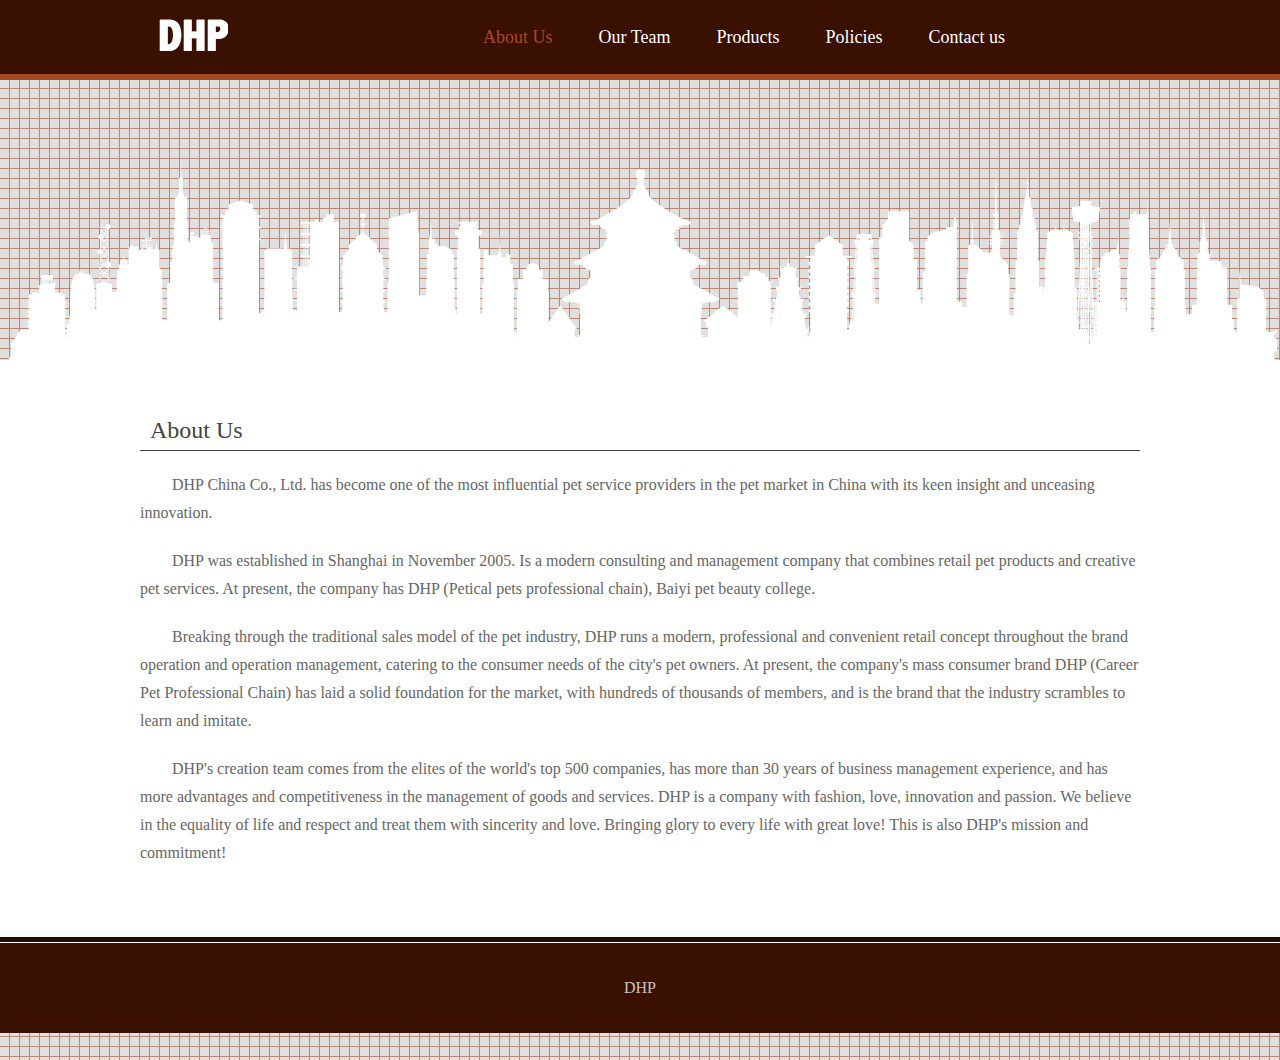
<file: index.html>
<!DOCTYPE html PUBLIC "-//W3C//DTD XHTML 1.0 Transitional//EN" "http://www.w3.org/TR/xhtml1/DTD/xhtml1-transitional.dtd">
<html xmlns="http://www.w3.org/1999/xhtml">
<head>
<meta http-equiv="Content-Type" content="text/html; charset=utf-8" />
<title></title>
<link rel="stylesheet" href="css/global.css" type="text/css">
<link rel="stylesheet" href="css/article.css" type="text/css">
<script type="text/javascript" src="js/jquery1.42.min.js"></script>
<script type="text/javascript" src="js/jquery.SuperSlide.2.1.1.js"></script>

</head>

<body>
<div class="header">
<div class="w1000 clearfix">
	<img src="images/logo.png" class="logo">
	<ul id="nav" class="nav">
        <li class="nLi on">
            <h3><a href="index.html" >About Us</a></h3>
        </li>
        <li class="nLi">
            <h3><a href="employees.html">Our Team</a></h3>
        </li>
        <li class="nLi">
            <h3><a href="products.html">Products</a></h3>
            <ul class="sub">
                <li><a href="dogsupplies.html">Dog Supplies</a></li>
                <li><a href="catsupplies.html">Cat Supplies</a></li>
                <li><a href="fishsupplies.html">Snake Supplies</a></li>
            </ul>
        </li>
        <li class="nLi">
            <h3><a href="policies.html">Policies</a></h3>
        </li>
        <li class="nLi">
            <h3><a href="contact_us.html">Contact us</a></h3>
        </li>
    </ul>
</div>
</div>
<div class="banner">

</div>
<div class="content">
<div class="w1000">
     <h2>About Us</h2>
    <p></p>
   <p>DHP China Co., Ltd. has become one of the most influential pet service providers in the pet market in China with its keen insight and unceasing innovation.</p>
    <p>DHP was established in Shanghai in November 2005. Is a modern consulting and management company that combines retail pet products and creative pet services. At present, the company has DHP (Petical pets professional chain), Baiyi pet beauty college.</p>
    <p>Breaking through the traditional sales model of the pet industry, DHP runs a modern, professional and convenient retail concept throughout the brand operation and operation management, catering to the consumer needs of the city's pet owners. At present, the company's mass consumer brand DHP (Career Pet Professional Chain) has laid a solid foundation for the market, with hundreds of thousands of members, and is the brand that the industry scrambles to learn and imitate.</p>
    <p>DHP's creation team comes from the elites of the world's top 500 companies, has more than 30 years of business management experience, and has more advantages and competitiveness in the management of goods and services. DHP is a company with fashion, love, innovation and passion. We believe in the equality of life and respect and treat them with sincerity and love. Bringing glory to every life with great love! This is also DHP's mission and commitment!</p>
    </div>
</div>
<div class="footer">
	<p>DHP</p>
</div>
<script id="jsID" type="text/javascript">
	jQuery("#nav").slide({ type:"menu", titCell:".nLi", targetCell:".sub",returnDefault:"true"});
</script>
</body>
</html>
</file>
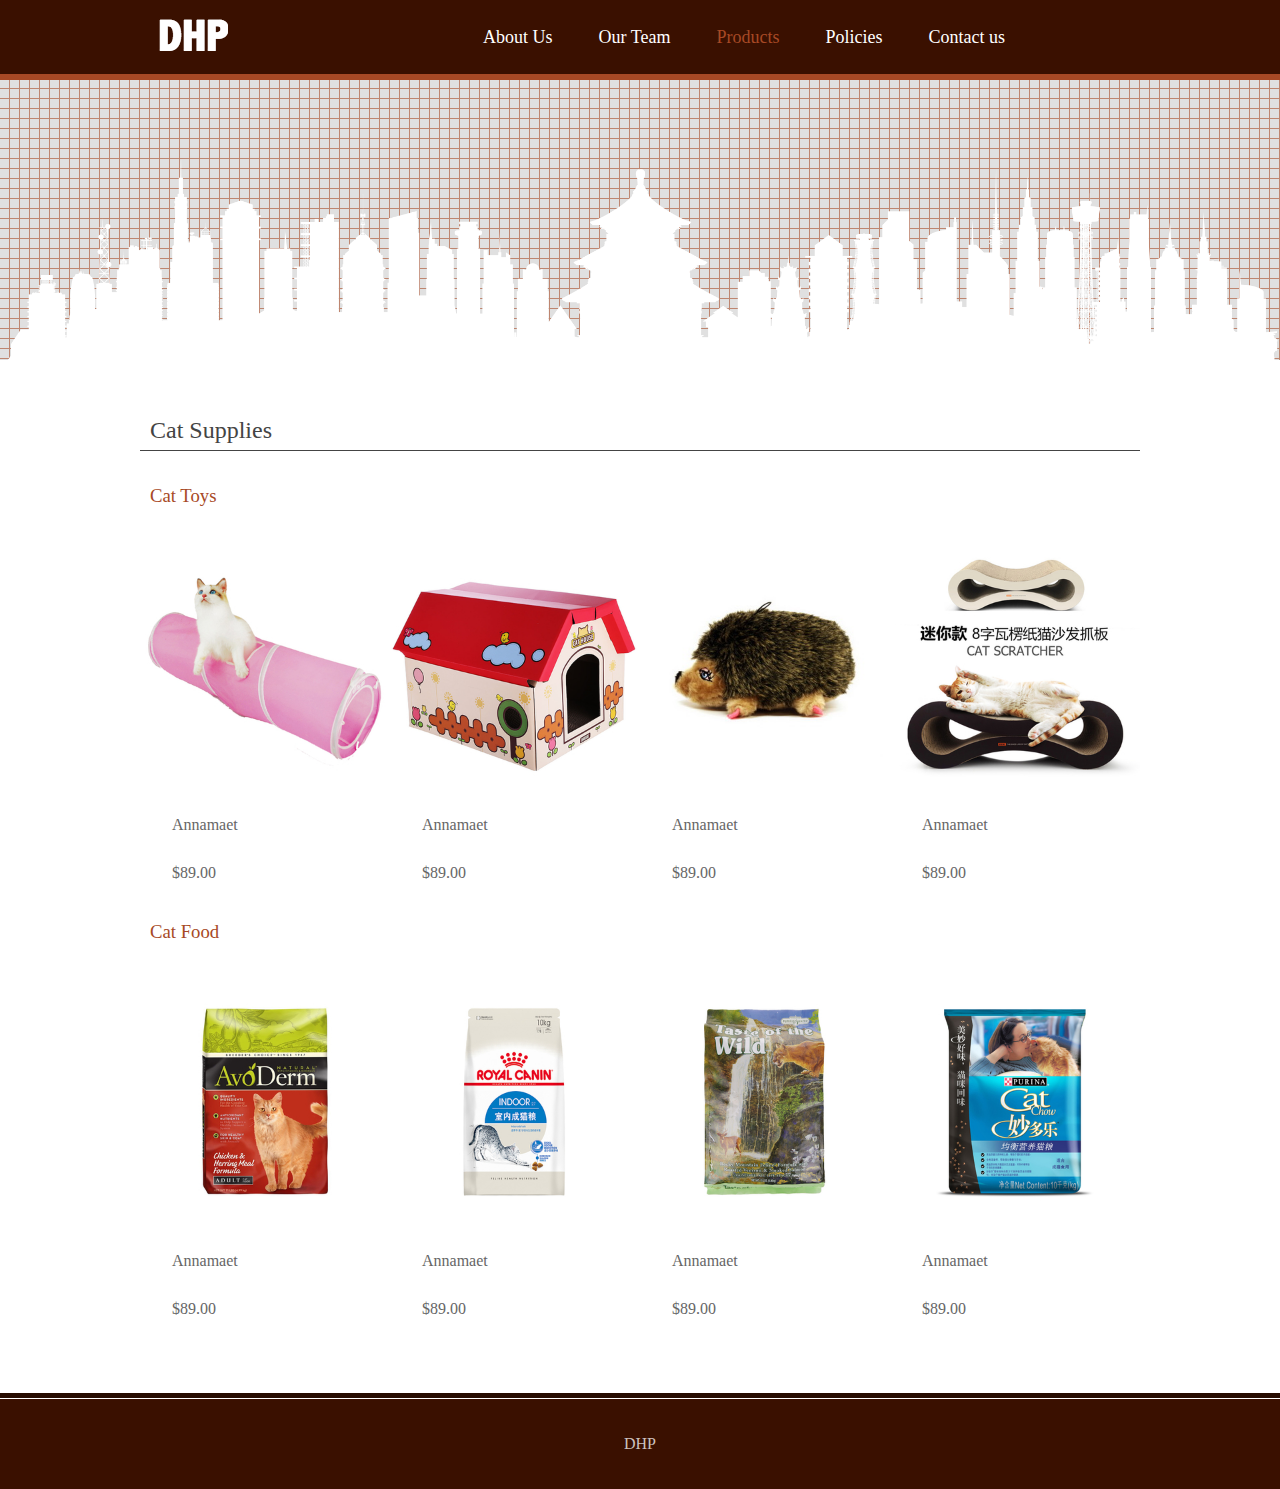
<file: catsupplies.html>
<!DOCTYPE html PUBLIC "-//W3C//DTD XHTML 1.0 Transitional//EN"
        "http://www.w3.org/TR/xhtml1/DTD/xhtml1-transitional.dtd">
<html xmlns="http://www.w3.org/1999/xhtml">
<head>
    <meta http-equiv="Content-Type" content="text/html; charset=utf-8"/>
    <title></title>
    <link rel="stylesheet" href="css/global.css" type="text/css">
    <link rel="stylesheet" href="css/article.css" type="text/css">
    <script type="text/javascript" src="js/jquery1.42.min.js"></script>
    <script type="text/javascript" src="js/jquery.SuperSlide.2.1.1.js"></script>

</head>

<body>
<div class="header">
    <div class="w1000 clearfix">
        <img src="images/logo.png" class="logo">
        <ul id="nav" class="nav">
            <li class="nLi">
                <h3><a href="index.html">About Us</a></h3>
            </li>
            <li class="nLi">
                <h3><a href="employees.html">Our Team</a></h3>
            </li>
            <li class="nLi on">
                <h3><a href="products.html">Products</a></h3>
                <ul class="sub">
                    <li><a href="dogsupplies.html">Dog Supplies</a></li>
                    <li><a href="catsupplies.html">Cat Supplies</a></li>
                    <li><a href="fishsupplies.html">Snake Supplies</a></li>
                </ul>
            </li>
            <li class="nLi">
                <h3><a href="policies.html">Policies</a></h3>
            </li>
            <li class="nLi">
                <h3><a href="contact_us.html" target="_blank">Contact us</a></h3>
            </li>
        </ul>
    </div>
</div>
<div class="banner">

</div>
<div class="content">
    <div class="w1000">
        <h2>Cat Supplies</h2>
        <p></p>
        <h3>Cat Toys</h3>
        <div class="section">
            <div class="s fl">
                <img src="images/mao11.jpg" alt="">
                <p>Annamaet</p>
                <p>$89.00</p>
            </div>
            <div class="s fl">
                <img src="images/mao22.jpg" alt="">
                <p>Annamaet</p>
                <p>$89.00</p>
            </div>
            <div class="s fl">
                <img src="images/mao13.jpg" alt="">
                <p>Annamaet</p>
                <p>$89.00</p>
            </div>
            <div class="s fl">
                <img src="images/mao14.jpg" alt="">
                <p>Annamaet</p>
                <p>$89.00</p>
            </div>
        </div>
        <h3>Cat Food</h3>
        <div class="section">
            <div class="s fl">
                <img src="images/mao31.jpg" alt="">
                <p>Annamaet</p>
                <p>$89.00</p>
            </div>
            <div class="s fl">
                <img src="images/mao32.jpg" alt="">
                <p>Annamaet</p>
                <p>$89.00</p>
            </div>
            <div class="s fl">
                <img src="images/mao33.jpg" alt="">
                <p>Annamaet</p>
                <p>$89.00</p>
            </div>
            <div class="s fl">
                <img src="images/mao34.jpg" alt="">
                <p>Annamaet</p>
                <p>$89.00</p>
            </div>
        </div>
    </div>
</div>
<div class="footer">
    <p>DHP</p>
</div>
<script id="jsID" type="text/javascript">
    jQuery("#nav").slide({type: "menu", titCell: ".nLi", targetCell: ".sub", returnDefault: "true"});
</script>
</body>
</html>
</file>
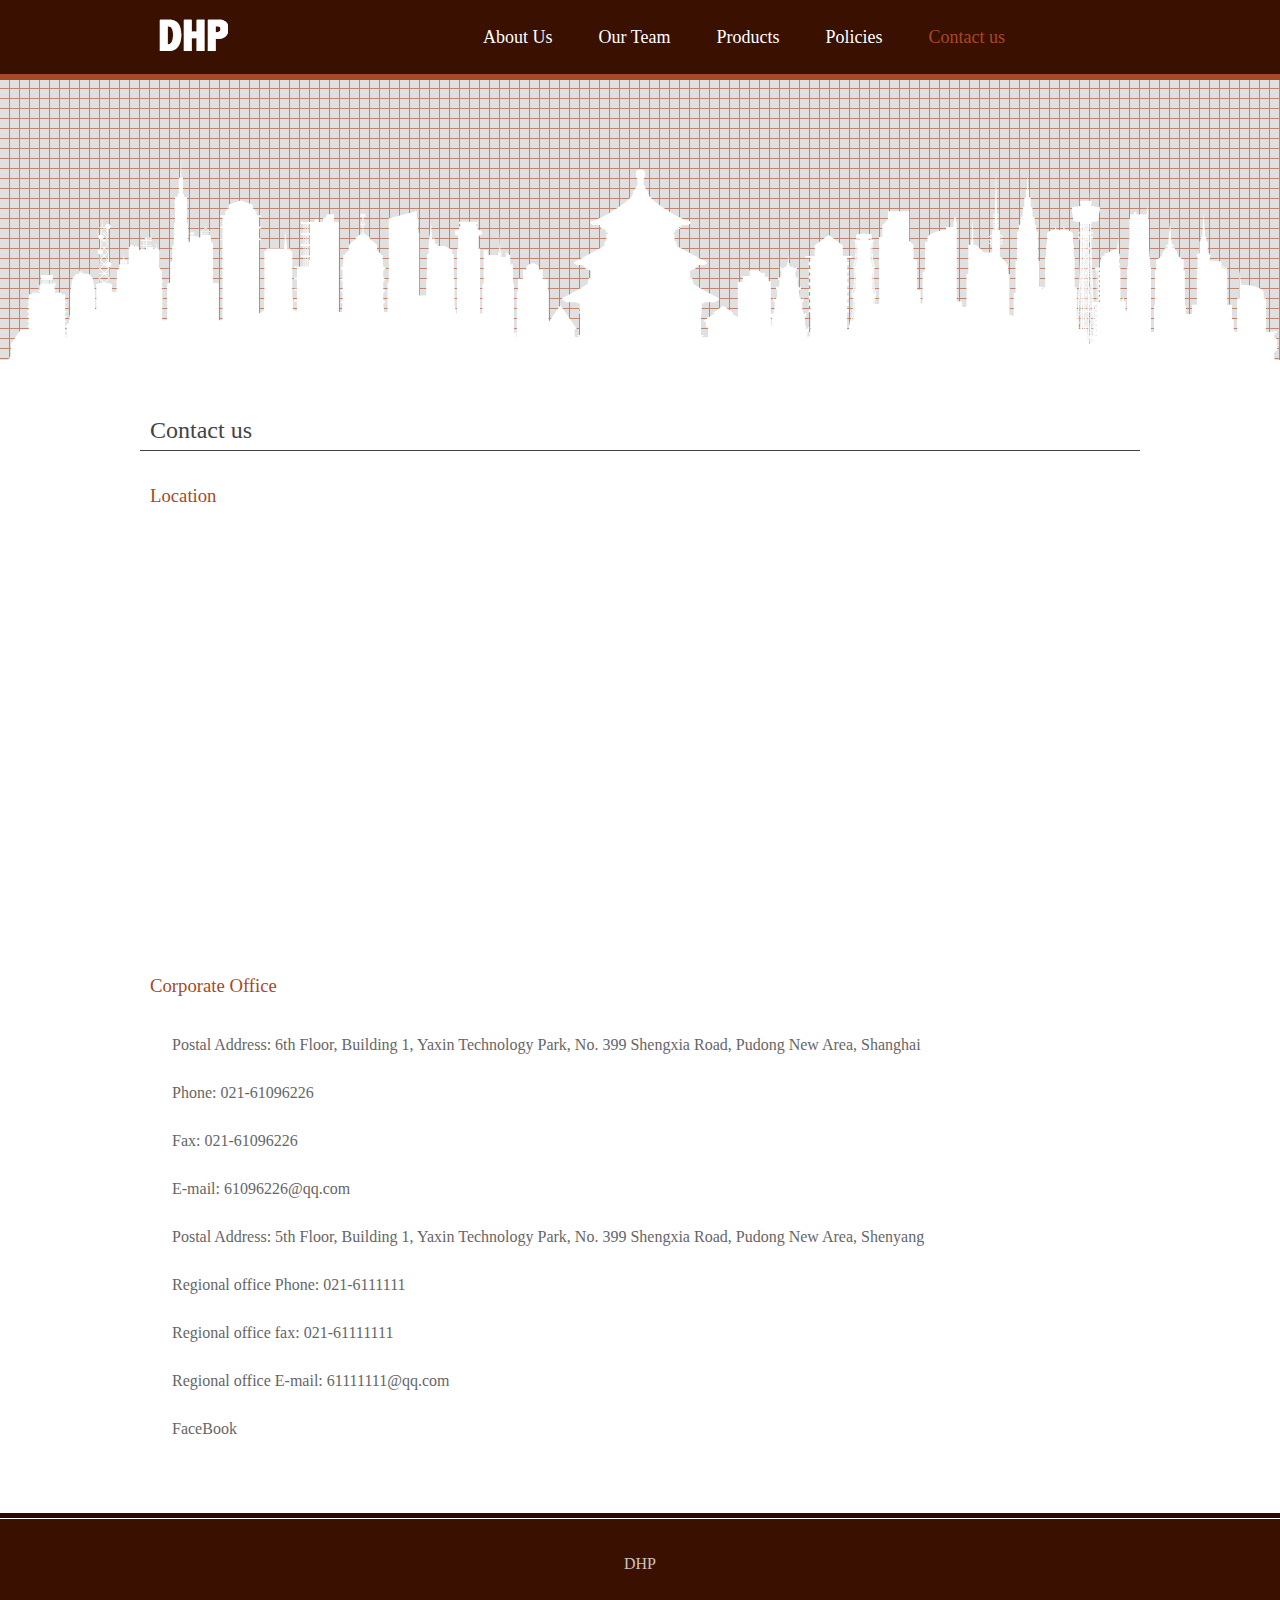
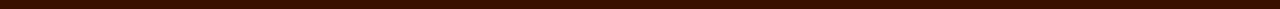
<file: contact_us.html>
<!DOCTYPE html PUBLIC "-//W3C//DTD XHTML 1.0 Transitional//EN"
        "http://www.w3.org/TR/xhtml1/DTD/xhtml1-transitional.dtd">
<html xmlns="http://www.w3.org/1999/xhtml">
<head>
    <meta http-equiv="Content-Type" content="text/html; charset=utf-8"/>
    <title></title>
    <link rel="stylesheet" href="css/global.css" type="text/css">
    <link rel="stylesheet" href="css/article.css" type="text/css">
    <script type="text/javascript" src="js/jquery1.42.min.js"></script>
    <script type="text/javascript" src="js/jquery.SuperSlide.2.1.1.js"></script>

</head>

<body>
<div class="header">
    <div class="w1000 clearfix">
        <img src="images/logo.png" class="logo">
        <ul id="nav" class="nav">
            <li class="nLi">
                <h3><a href="index.html">About Us</a></h3>
            </li>
            <li class="nLi">
                <h3><a href="employees.html">Our Team</a></h3>
            </li>
            <li class="nLi">
                <h3><a href="products.html">Products</a></h3>
                <ul class="sub">
                    <li><a href="dogsupplies.html">Dog Supplies</a></li>
                    <li><a href="catsupplies.html">Cat Supplies</a></li>
                    <li><a href="fishsupplies.html">Snake Supplies</a></li>
                </ul>
            </li>
            <li class="nLi">
                <h3><a href="policies.html">Policies</a></h3>
            </li>
            <li class="nLi on">
                <h3><a href="contact_us.html">Contact us</a></h3>
            </li>
        </ul>
    </div>
</div>
<div class="banner">

</div>
<div class="content">
    <div class="w1000">
        <h2>Contact us</h2>
        <p></p>
        <h3>Location</h3>
        <iframe src=" https://www.google.com/maps/embed?pb=!1m18!1m12!1m3!1d25207.671309513466!2d144.9736116014201!3d-37.83784771119515!2m3!1f0!2f0!3f0!3m2!1i1024!2i768!4f13.1!3m3!1m2!1s0x6ad6682f2586859b%3A0x5045675218ce880!2sSouth+Yarra+VIC+3141!5e0!3m2!1sen!2sau!4v1527079915079 " width="100%" height="400" frameborder="0" style="border:0" allowfullscreen></iframe>
        </p>
        <h3>Corporate Office</h3>
        <p>Postal Address: 6th Floor, Building 1, Yaxin Technology Park, No. 399 Shengxia Road, Pudong New Area, Shanghai</p>
        <p>Phone: 021-61096226</p>
        <p>Fax: 021-61096226</p>
        <p>E-mail: 61096226@qq.com</p>
        <p>Postal Address: 5th Floor, Building 1, Yaxin Technology Park, No. 399 Shengxia Road, Pudong New Area, Shenyang</p>
        <p>Regional office Phone: 021-6111111</p>
        <p>Regional office fax: 021-61111111</p>
        <p>Regional office E-mail: 61111111@qq.com</p>
        <p><a href="https://www.facebook.com/adele">FaceBook</a></p>
    </div>
</div>
<div class="footer">
    <p>DHP</p>
</div>
<script id="jsID" type="text/javascript">
    jQuery("#nav").slide({type: "menu", titCell: ".nLi", targetCell: ".sub", returnDefault: "true"});
</script>
</body>
</html>
</file>
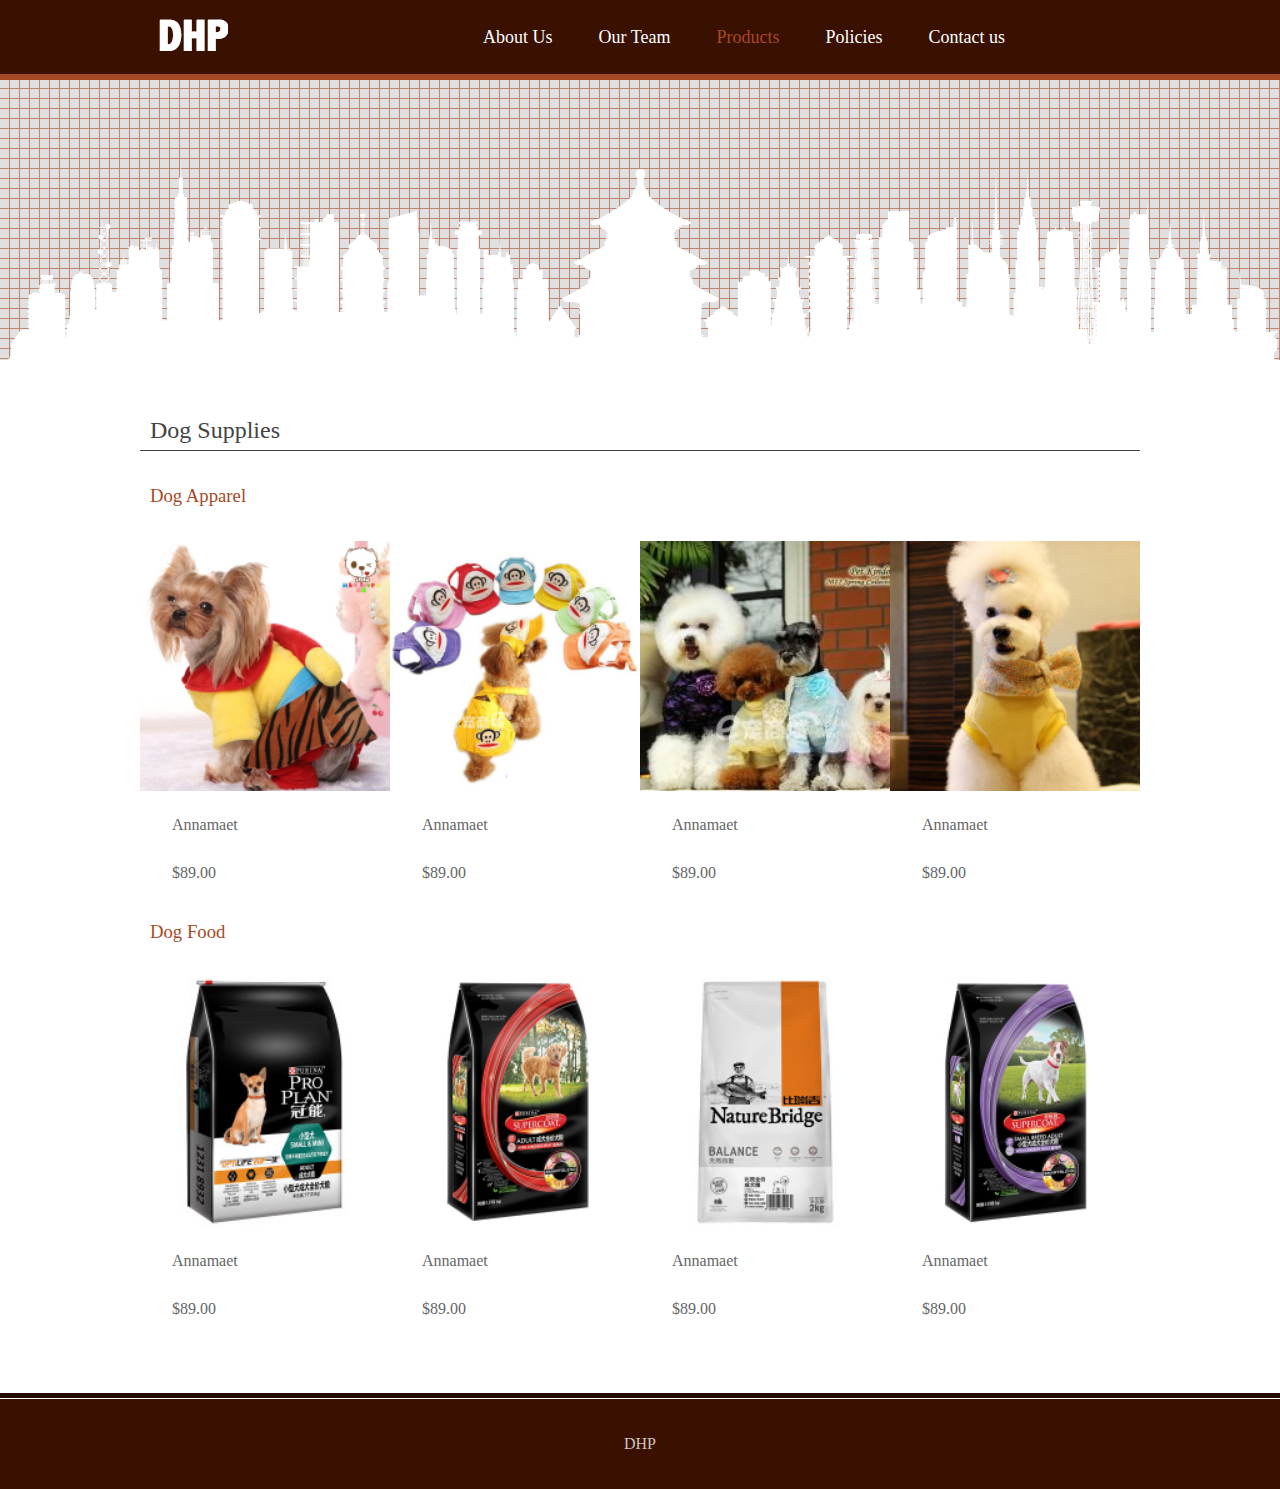
<file: dogsupplies.html>
<!DOCTYPE html PUBLIC "-//W3C//DTD XHTML 1.0 Transitional//EN"
        "http://www.w3.org/TR/xhtml1/DTD/xhtml1-transitional.dtd">
<html xmlns="http://www.w3.org/1999/xhtml">
<head>
    <meta http-equiv="Content-Type" content="text/html; charset=utf-8"/>
    <title></title>
    <link rel="stylesheet" href="css/global.css" type="text/css">
    <link rel="stylesheet" href="css/article.css" type="text/css">
    <script type="text/javascript" src="js/jquery1.42.min.js"></script>
    <script type="text/javascript" src="js/jquery.SuperSlide.2.1.1.js"></script>

</head>

<body>
<div class="header">
    <div class="w1000 clearfix">
        <img src="images/logo.png" class="logo">
        <ul id="nav" class="nav">
            <li class="nLi">
                <h3><a href="index.html">About Us</a></h3>
            </li>
            <li class="nLi">
                <h3><a href="employees.html">Our Team</a></h3>
            </li>
            <li class="nLi on">
                <h3><a href="products.html">Products</a></h3>
                <ul class="sub">
                    <li><a href="dogsupplies.html">Dog Supplies</a></li>
                    <li><a href="catsupplies.html">Cat Supplies</a></li>
                    <li><a href="fishsupplies.html">Snake Supplies</a></li>
                </ul>
            </li>
            <li class="nLi">
                <h3><a href="policies.html">Policies</a></h3>
            </li>
            <li class="nLi">
                <h3><a href="contact_us.html">Contact us</a></h3>
            </li>
        </ul>
    </div>
</div>
<div class="banner">

</div>
<div class="content">
    <div class="w1000">
        <h2>Dog Supplies</h2>
        <p></p>
        <h3>Dog Apparel</h3>
        <div class="section">
            <div class="s fl">
                <img src="images/gou11.jpg@!200w-c" alt="">
                <p>Annamaet</p>
                <p>$89.00</p>
            </div>
            <div class="s fl">
                <img src="images/gou22.jpg@!200w-c" alt="">
                <p>Annamaet</p>
                <p>$89.00</p>
            </div>
            <div class="s fl">
                <img src="images/gou13.jpg@!200w-c" alt="">
                <p>Annamaet</p>
                <p>$89.00</p>
            </div>
            <div class="s fl">
                <img src="images/gou14.jpg@!200w-c" alt="">
                <p>Annamaet</p>
                <p>$89.00</p>
            </div>
        </div>
        <h3>Dog Food</h3>
        <div class="section">
            <div class="s fl">
                <img src="images/gou31.jpg@!200w-c" alt="">
                <p>Annamaet</p>
                <p>$89.00</p>
            </div>
            <div class="s fl">
                <img src="images/gou32.jpg@!200w-c" alt="">
                <p>Annamaet</p>
                <p>$89.00</p>
            </div>
            <div class="s fl">
                <img src="images/gou33.jpg@!200w-c" alt="">
                <p>Annamaet</p>
                <p>$89.00</p>
            </div>
            <div class="s fl">
                <img src="images/gou34.jpg@!200w-c" alt="">
                <p>Annamaet</p>
                <p>$89.00</p>
            </div>
        </div>
    </div>
</div>
<div class="footer">
    <p>DHP</p>
</div>
<script id="jsID" type="text/javascript">
    jQuery("#nav").slide({type: "menu", titCell: ".nLi", targetCell: ".sub", returnDefault: "true"});
</script>
</body>
</html>
</file>
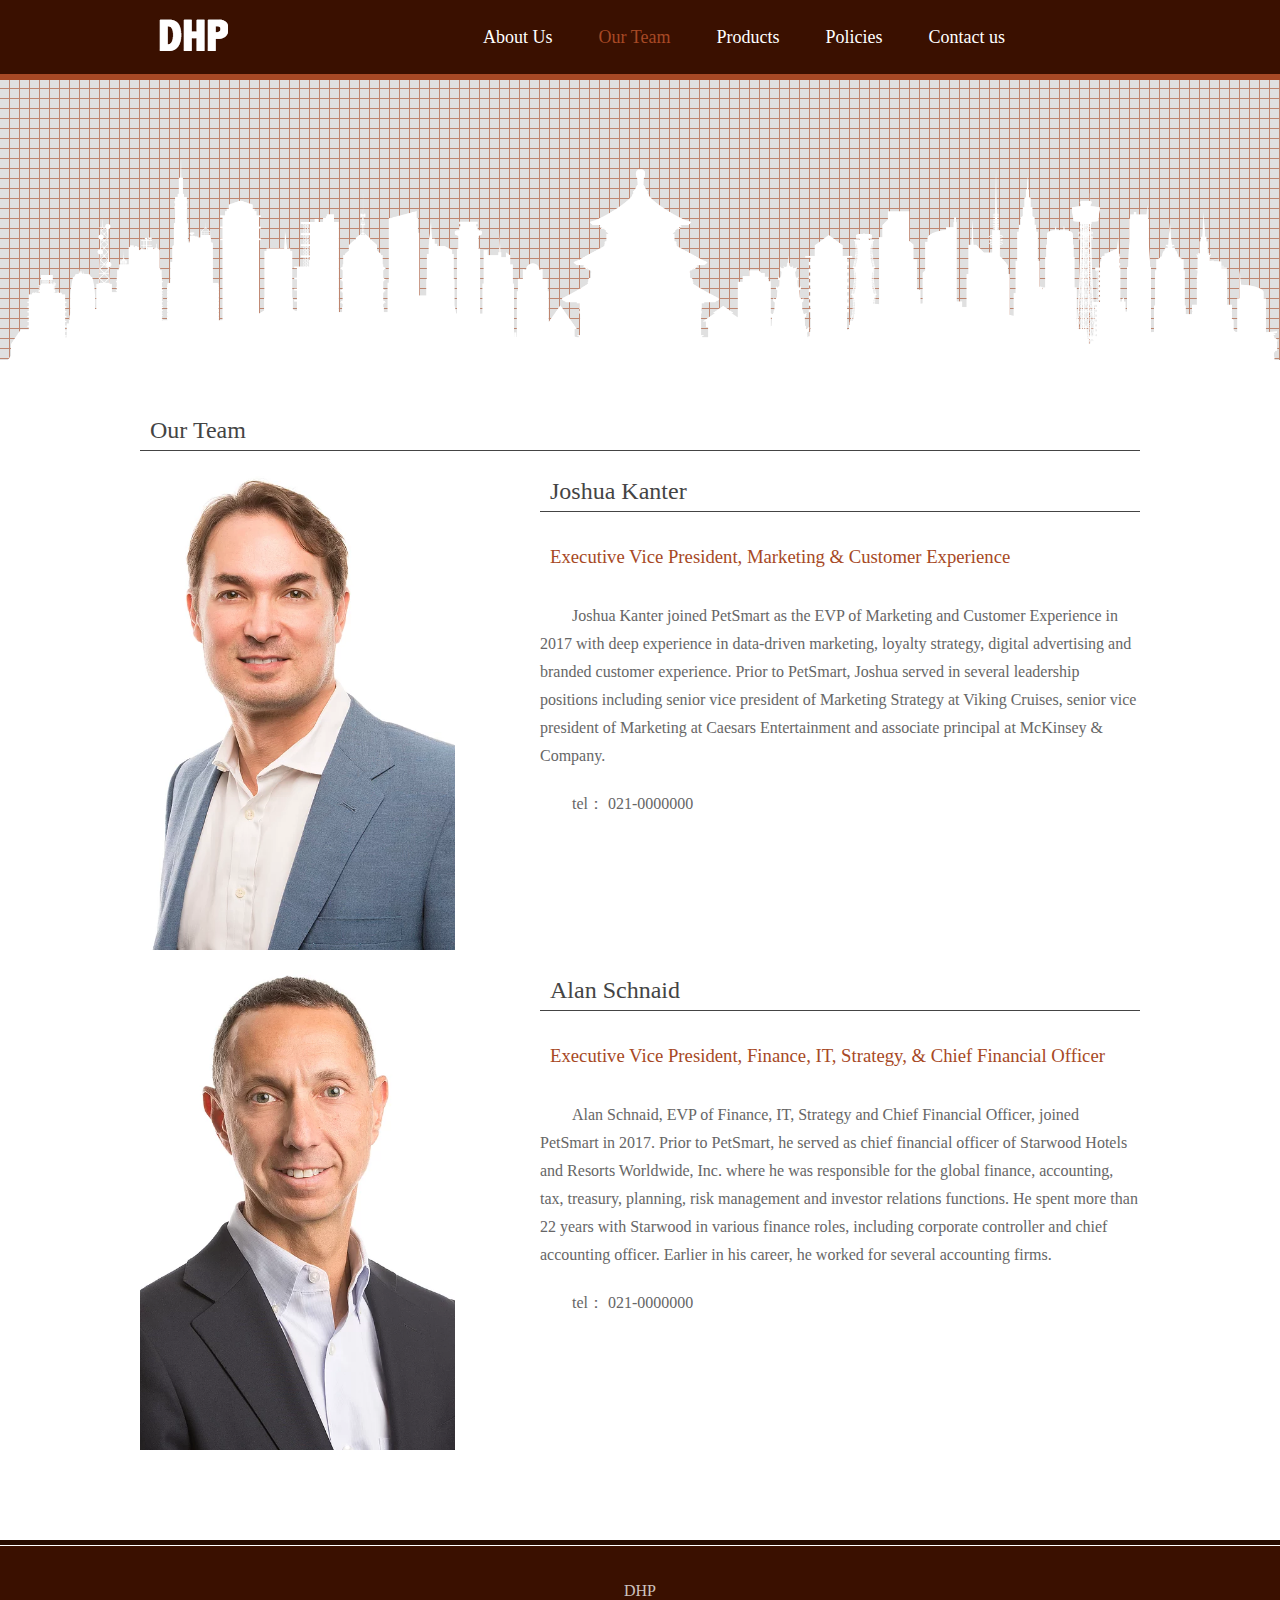
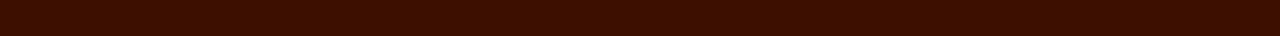
<file: employees.html>
<!DOCTYPE html PUBLIC "-//W3C//DTD XHTML 1.0 Transitional//EN"
        "http://www.w3.org/TR/xhtml1/DTD/xhtml1-transitional.dtd">
<html xmlns="http://www.w3.org/1999/xhtml">
<head>
    <meta http-equiv="Content-Type" content="text/html; charset=utf-8"/>
    <title></title>
    <link rel="stylesheet" href="css/global.css" type="text/css">
    <link rel="stylesheet" href="css/article.css" type="text/css">
    <script type="text/javascript" src="js/jquery1.42.min.js"></script>
    <script type="text/javascript" src="js/jquery.SuperSlide.2.1.1.js"></script>

</head>

<body>
<div class="header">
    <div class="w1000 clearfix">
        <img src="images/logo.png" class="logo">
        <ul id="nav" class="nav">
            <li class="nLi">
                <h3><a href="index.html">About Us</a></h3>
            </li>
            <li class="nLi on">
                <h3><a href="employees.html">Our Team</a></h3>
            </li>
            <li class="nLi">
                <h3><a href="products.html">Products</a></h3>
                <ul class="sub">
                    <li><a href="dogsupplies.html">Dog Supplies</a></li>
                    <li><a href="catsupplies.html">Cat Supplies</a></li>
                    <li><a href="fishsupplies.html">Snake Supplies</a></li>
                </ul>
            </li>
            <li class="nLi">
                <h3><a href="policies.html">Policies</a></h3>
            </li>
            <li class="nLi">
                <h3><a href="contact_us.html">Contact us</a></h3>
            </li>
        </ul>
    </div>
</div>
<div class="banner">

</div>
<div class="content content1">
    <div class="w1000">
        <h2>Our Team</h2>
        <p></p>
        <div class="section">
            <div class="fl">
                <img src="images/team1.webp" alt="">
            </div>
            <div class="fr">
                <h2>Joshua Kanter</h2>
                <h3>Executive Vice President,
                    Marketing & Customer Experience</h3>
                <p>Joshua Kanter joined PetSmart as the EVP of Marketing and Customer Experience in 2017 with deep experience in data-driven marketing, loyalty strategy, digital advertising and branded customer experience. Prior to PetSmart, Joshua served in several leadership positions including senior vice president of Marketing Strategy at Viking Cruises, senior vice president of Marketing at Caesars Entertainment and associate principal at McKinsey & Company.</p>
                <p>tel： 021-0000000</p>
            </div>
        </div>
        <div class="section">
            <div class="fl">
                <img src="images/team2.webp" alt="">
            </div>
            <div class="fr">
                <h2>Alan Schnaid</h2>
                <h3>Executive Vice President, Finance, IT, Strategy,
                    & Chief Financial Officer</h3>
                <p>Alan Schnaid, EVP of Finance, IT, Strategy and Chief Financial Officer, joined PetSmart in 2017.  Prior to PetSmart, he served as chief financial officer of Starwood Hotels and Resorts Worldwide, Inc. where he was responsible for the global finance, accounting, tax, treasury, planning, risk management and investor relations functions. He spent more than 22 years with Starwood in various finance roles, including corporate controller and chief accounting officer. Earlier in his career, he worked for several accounting firms.</p>
                <p>tel： 021-0000000</p>
            </div>
        </div>
        <p></p>
    </div>
</div>
<div class="footer">
    <p>DHP</p>
</div>
<script id="jsID" type="text/javascript">
    jQuery("#nav").slide({type: "menu", titCell: ".nLi", targetCell: ".sub", returnDefault: "true"});
</script>
</body>
</html>
</file>
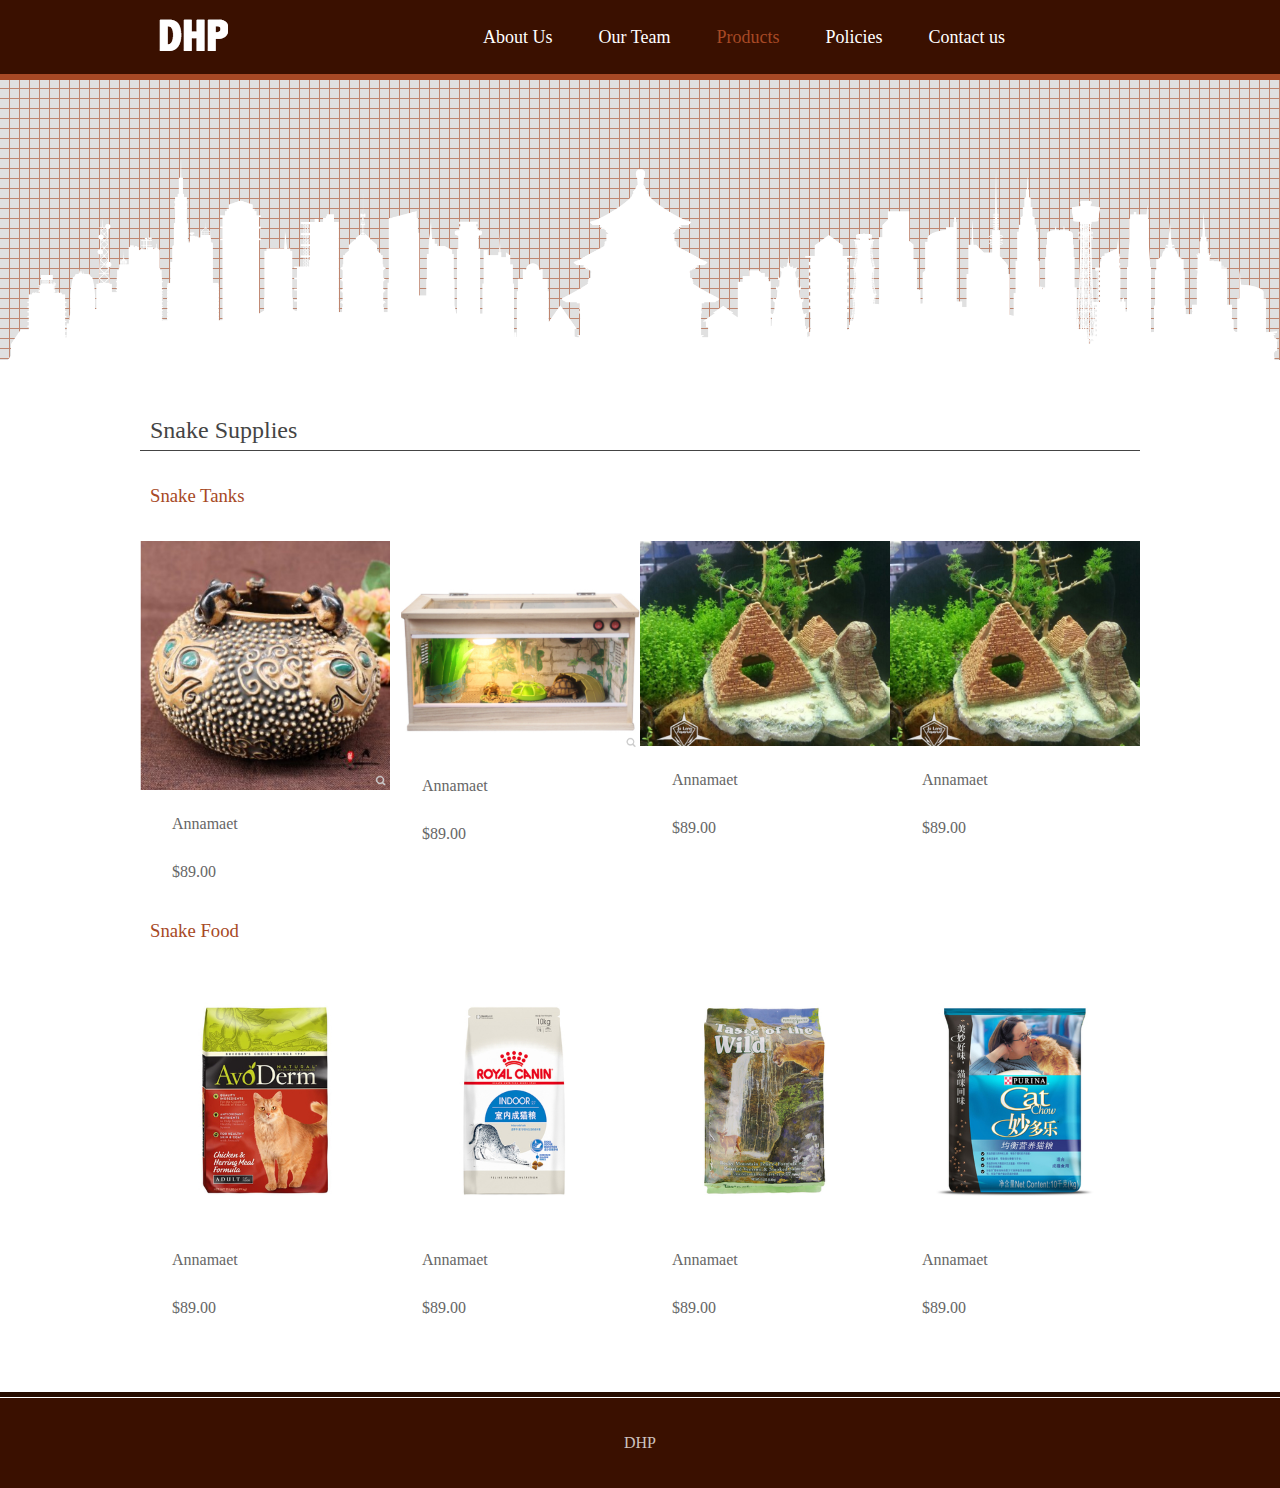
<file: fishsupplies.html>
<!DOCTYPE html PUBLIC "-//W3C//DTD XHTML 1.0 Transitional//EN"
        "http://www.w3.org/TR/xhtml1/DTD/xhtml1-transitional.dtd">
<html xmlns="http://www.w3.org/1999/xhtml">
<head>
    <meta http-equiv="Content-Type" content="text/html; charset=utf-8"/>
    <title></title>
    <link rel="stylesheet" href="css/global.css" type="text/css">
    <link rel="stylesheet" href="css/article.css" type="text/css">
    <script type="text/javascript" src="js/jquery1.42.min.js"></script>
    <script type="text/javascript" src="js/jquery.SuperSlide.2.1.1.js"></script>

</head>

<body>
<div class="header">
    <div class="w1000 clearfix">
        <img src="images/logo.png" class="logo">
        <ul id="nav" class="nav">
            <li class="nLi">
                <h3><a href="index.html">About Us</a></h3>
            </li>
            <li class="nLi">
                <h3><a href="employees.html">Our Team</a></h3>
            </li>
            <li class="nLi on">
                <h3><a href="products.html">Products</a></h3>
                <ul class="sub">
                    <li><a href="dogsupplies.html">Dog Supplies</a></li>
                    <li><a href="catsupplies.html">Cat Supplies</a></li>
                    <li><a href="fishsupplies.html">Snake Supplies</a></li>
                </ul>
            </li>
            <li class="nLi">
                <h3><a href="policies.html">Policies</a></h3>
            </li>
            <li class="nLi">
                <h3><a href="contact_us.html">Contact us</a></h3>
            </li>
        </ul>
    </div>
</div>
<div class="banner">

</div>
<div class="content">
    <div class="w1000">
        <h2>Snake Supplies</h2>
        <p></p>
        <h3>Snake Tanks</h3>
        <div class="section">
            <div class="s fl">
                <img src="images/1.png" alt="">
                <p>Annamaet</p>
                <p>$89.00</p>
            </div>
            <div class="s fl">
                <img src="images/2.png" alt="">
                <p>Annamaet</p>
                <p>$89.00</p>
            </div>
            <div class="s fl">
                <img src="images/3.png" alt="">
                <p>Annamaet</p>
                <p>$89.00</p>
            </div>
            <div class="s fl">
                <img src="images/3.png" alt="">
                <p>Annamaet</p>
                <p>$89.00</p>
            </div>
        </div>
        <h3>Snake Food</h3>
        <div class="section">
            <div class="s fl">
                <img src="images/mao31.jpg" alt="">
                <p>Annamaet</p>
                <p>$89.00</p>
            </div>
            <div class="s fl">
                <img src="images/mao32.jpg" alt="">
                <p>Annamaet</p>
                <p>$89.00</p>
            </div>
            <div class="s fl">
                <img src="images/mao33.jpg" alt="">
                <p>Annamaet</p>
                <p>$89.00</p>
            </div>
            <div class="s fl">
                <img src="images/mao34.jpg" alt="">
                <p>Annamaet</p>
                <p>$89.00</p>
            </div>
        </div>
    </div>
</div>
<div class="footer">
    <p>DHP</p>
</div>
<script id="jsID" type="text/javascript">
    jQuery("#nav").slide({type: "menu", titCell: ".nLi", targetCell: ".sub", returnDefault: "true"});
</script>
</body>
</html>
</file>
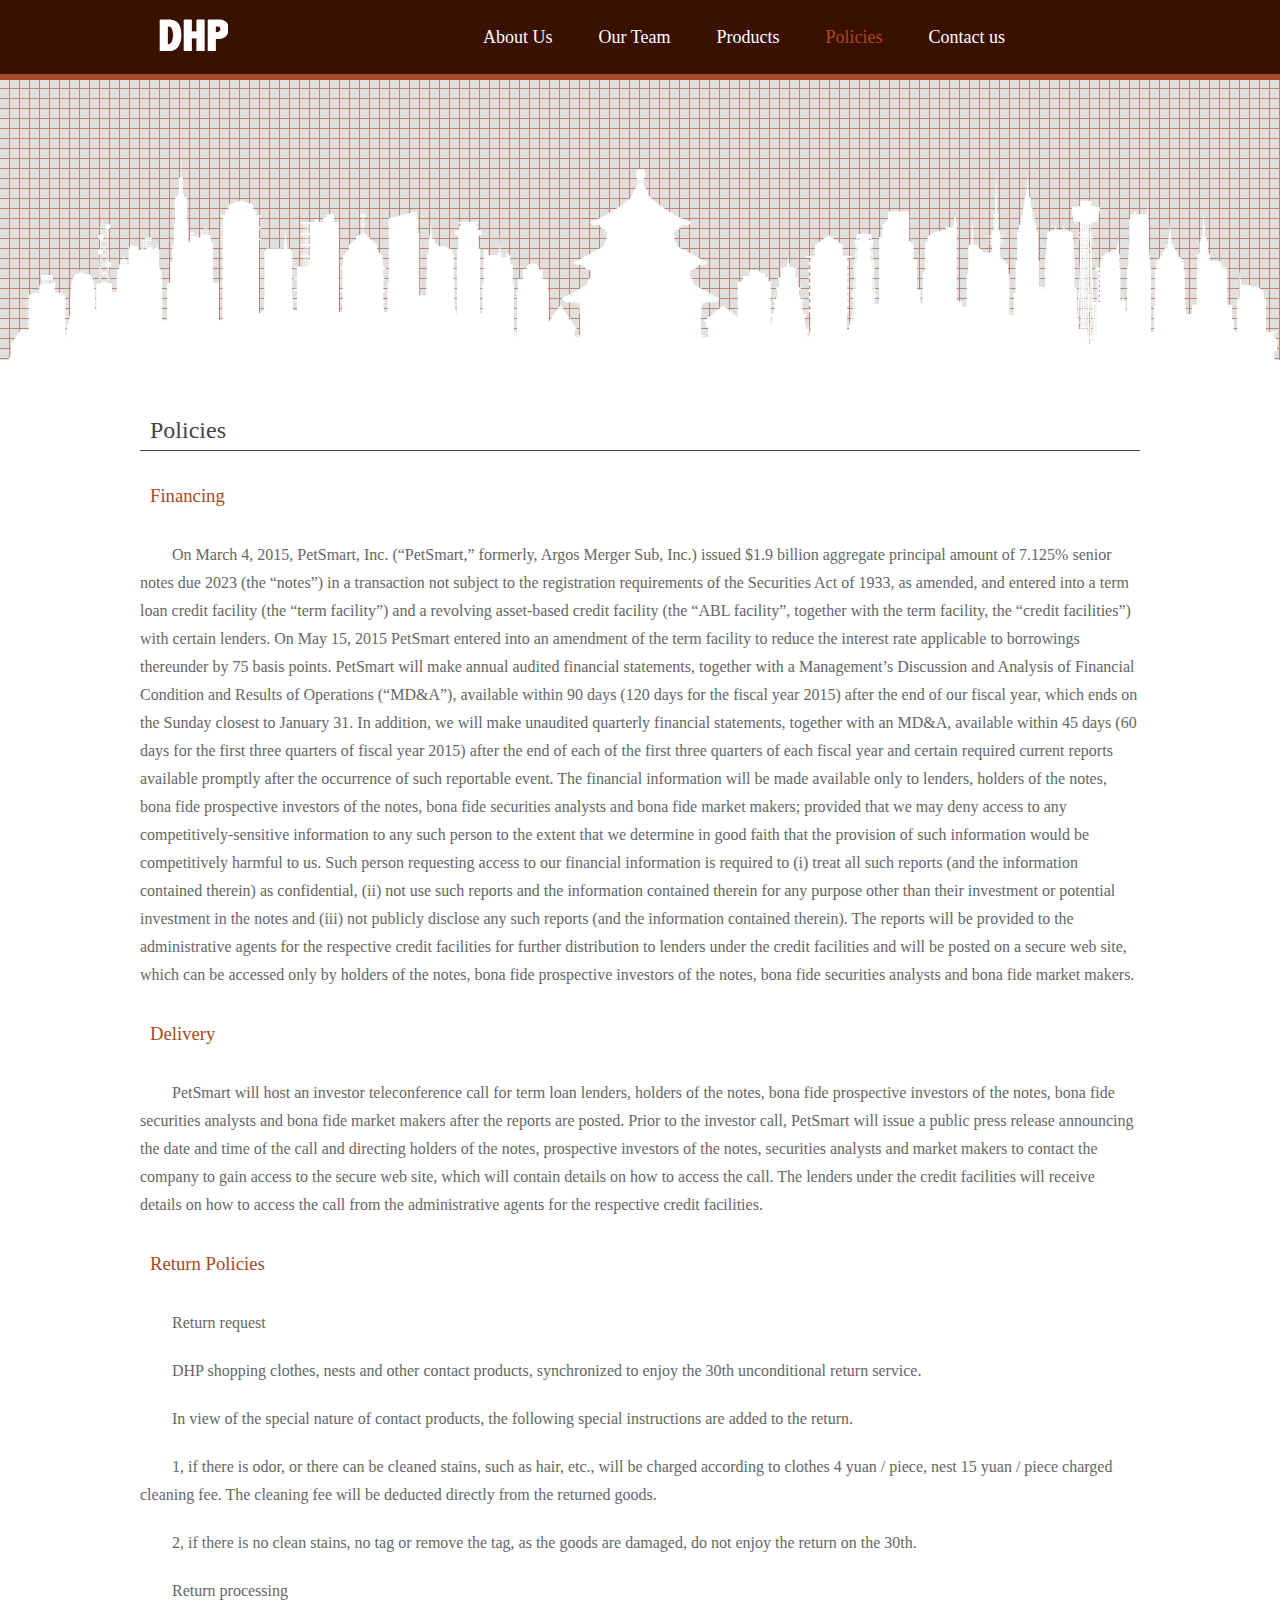
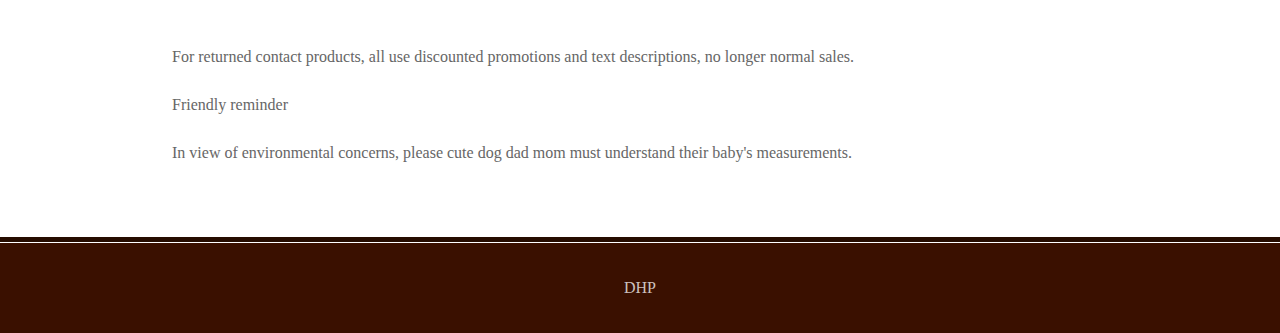
<file: policies.html>
<!DOCTYPE html PUBLIC "-//W3C//DTD XHTML 1.0 Transitional//EN"
        "http://www.w3.org/TR/xhtml1/DTD/xhtml1-transitional.dtd">
<html xmlns="http://www.w3.org/1999/xhtml">
<head>
    <meta http-equiv="Content-Type" content="text/html; charset=utf-8"/>
    <title></title>
    <link rel="stylesheet" href="css/global.css" type="text/css">
    <link rel="stylesheet" href="css/article.css" type="text/css">
    <script type="text/javascript" src="js/jquery1.42.min.js"></script>
    <script type="text/javascript" src="js/jquery.SuperSlide.2.1.1.js"></script>

</head>

<body>
<div class="header">
    <div class="w1000 clearfix">
        <img src="images/logo.png" class="logo">
        <ul id="nav" class="nav">
            <li class="nLi">
                <h3><a href="index.html">About Us</a></h3>
            </li>
            <li class="nLi">
                <h3><a href="employees.html">Our Team</a></h3>
            </li>
            <li class="nLi">
                <h3><a href="products.html">Products</a></h3>
                <ul class="sub">
                    <li><a href="dogsupplies.html">Dog Supplies</a></li>
                    <li><a href="catsupplies.html">Cat Supplies</a></li>
                    <li><a href="fishsupplies.html">Snake Supplies</a></li>
                </ul>
            </li>
            <li class="nLi on">
                <h3><a href="policies.html">Policies</a></h3>
            </li>
            <li class="nLi">
                <h3><a href="contact_us.html">Contact us</a></h3>
            </li>
        </ul>
    </div>
</div>
<div class="banner">

</div>
<div class="content">
    <div class="w1000">
        <h2>Policies</h2>
        <p></p>
        <h3>Financing</h3>
        <p>On March 4, 2015, PetSmart, Inc. (“PetSmart,” formerly, Argos Merger Sub, Inc.) issued $1.9 billion aggregate principal amount of 7.125% senior notes due 2023 (the “notes”) in a transaction not subject to the registration requirements of the Securities Act of 1933, as amended, and entered into a term loan credit facility (the “term facility”) and a revolving asset-based credit facility (the “ABL facility”, together with the term facility, the “credit facilities”) with certain lenders. On May 15, 2015 PetSmart entered into an amendment of the term facility to reduce the interest rate applicable to borrowings thereunder by 75 basis points. PetSmart will make annual audited financial statements, together with a Management’s Discussion and Analysis of Financial Condition and Results of Operations (“MD&A”), available within 90 days (120 days for the fiscal year 2015) after the end of our fiscal year, which ends on the Sunday closest to January 31. In addition, we will make unaudited quarterly financial statements, together with an MD&A, available within 45 days (60 days for the first three quarters of fiscal year 2015) after the end of each of the first three quarters of each fiscal year and certain required current reports available promptly after the occurrence of such reportable event. The financial information will be made available only to lenders, holders of the notes, bona fide prospective investors of the notes, bona fide securities analysts and bona fide market makers; provided that we may deny access to any competitively-sensitive information to any such person to the extent that we determine in good faith that the provision of such information would be competitively harmful to us. Such person requesting access to our financial information is required to (i) treat all such reports (and the information contained therein) as confidential, (ii) not use such reports and the information contained therein for any purpose other than their investment or potential investment in the notes and (iii) not publicly disclose any such reports (and the information contained therein). The reports will be provided to the administrative agents for the respective credit facilities for further distribution to lenders under the credit facilities and will be posted on a secure web site, which can be accessed only by holders of the notes, bona fide prospective investors of the notes, bona fide securities analysts and bona fide market makers. </p>
        <h3>Delivery</h3>
        <p>PetSmart will host an investor teleconference call for term loan lenders, holders of the notes, bona fide prospective investors of the notes, bona fide securities analysts and bona fide market makers after the reports are posted. Prior to the investor call, PetSmart will issue a public press release announcing the date and time of the call and directing holders of the notes, prospective investors of the notes, securities analysts and market makers to contact the company to gain access to the secure web site, which will contain details on how to access the call. The lenders under the credit facilities will receive details on how to access the call from the administrative agents for the respective credit facilities. </p>
        <h3>Return Policies</h3>
        <p>Return request</p>
        <p>DHP shopping clothes, nests and other contact products, synchronized to enjoy the 30th unconditional return service.</p>
        <p>In view of the special nature of contact products, the following special instructions are added to the return.</p>
        <p>1, if there is odor, or there can be cleaned stains, such as hair, etc., will be charged according to clothes 4 yuan / piece, nest 15 yuan / piece charged cleaning fee. The cleaning fee will be deducted directly from the returned goods.</p>
        <p>2, if there is no clean stains, no tag or remove the tag, as the goods are damaged, do not enjoy the return on the 30th.</p>
        <p>Return processing</p>
        <p>For returned contact products, all use discounted promotions and text descriptions, no longer normal sales.</p>
        <p>Friendly reminder</p>
        <p>In view of environmental concerns, please cute dog dad mom must understand their baby's measurements.</p>
    </div>
</div>
<div class="footer">
    <p>DHP</p>
</div>
<script id="jsID" type="text/javascript">
    jQuery("#nav").slide({type: "menu", titCell: ".nLi", targetCell: ".sub", returnDefault: "true"});
</script>
</body>
</html>
</file>
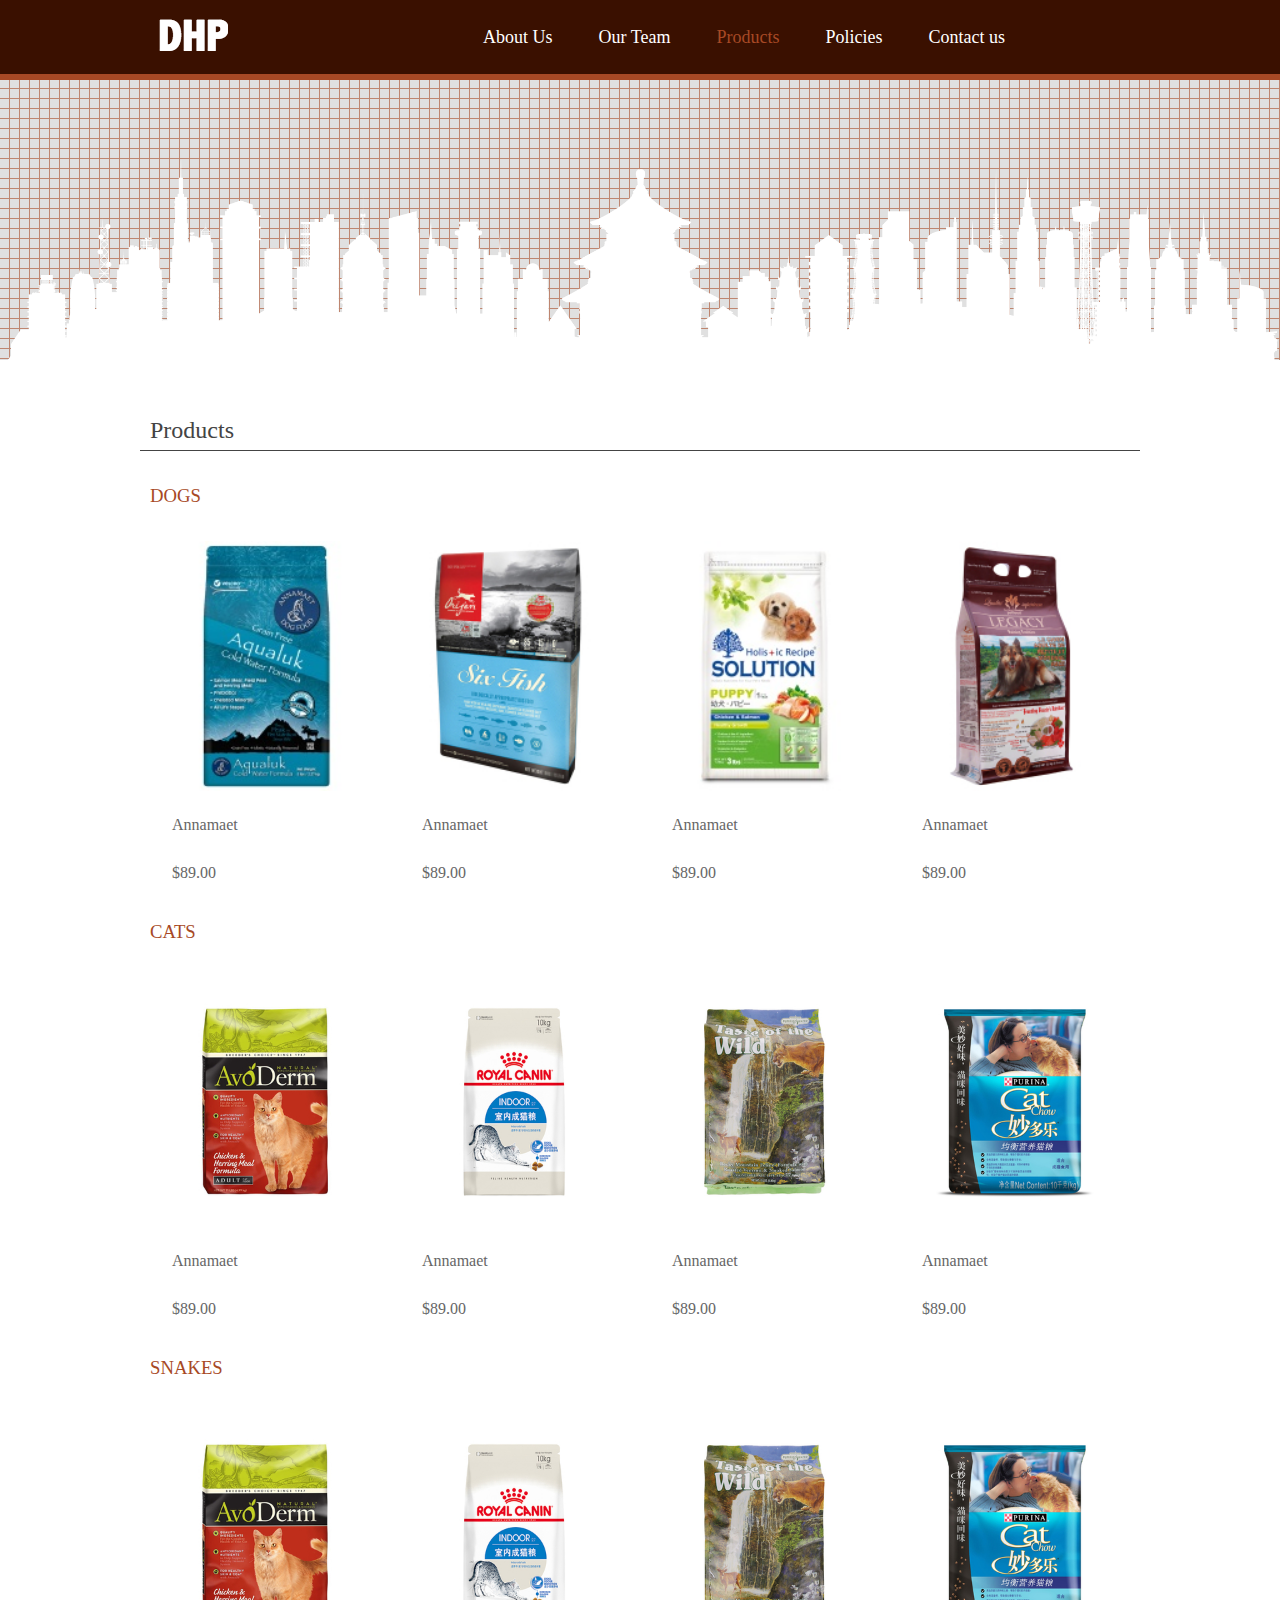
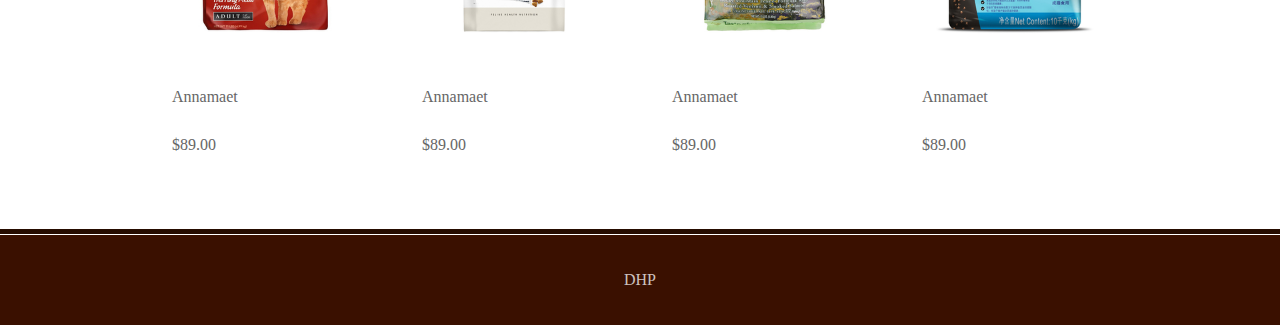
<file: products.html>
<!DOCTYPE html PUBLIC "-//W3C//DTD XHTML 1.0 Transitional//EN"
        "http://www.w3.org/TR/xhtml1/DTD/xhtml1-transitional.dtd">
<html xmlns="http://www.w3.org/1999/xhtml">
<head>
    <meta http-equiv="Content-Type" content="text/html; charset=utf-8"/>
    <title></title>
    <link rel="stylesheet" href="css/global.css" type="text/css">
    <link rel="stylesheet" href="css/article.css" type="text/css">
    <script type="text/javascript" src="js/jquery1.42.min.js"></script>
    <script type="text/javascript" src="js/jquery.SuperSlide.2.1.1.js"></script>

</head>

<body>
<div class="header">
    <div class="w1000 clearfix">
        <img src="images/logo.png" class="logo">
        <ul id="nav" class="nav">
            <li class="nLi">
                <h3><a href="index.html">About Us</a></h3>
            </li>
            <li class="nLi">
                <h3><a href="employees.html">Our Team</a></h3>
            </li>
            <li class="nLi on">
                <h3><a href="products.html">Products</a></h3>
                <ul class="sub">
                    <li><a href="dogsupplies.html">Dog Supplies</a></li>
                    <li><a href="catsupplies.html">Cat Supplies</a></li>
                    <li><a href="fishsupplies.html">Snake Supplies</a></li>
                </ul>
            </li>
            <li class="nLi">
                <h3><a href="policies.html">Policies</a></h3>
            </li>
            <li class="nLi">
                <h3><a href="contact_us.html">Contact us</a></h3>
            </li>
        </ul>
    </div>
</div>
<div class="banner">

</div>
<div class="content">
    <div class="w1000">
        <h2>Products</h2>
        <p></p>
        <h3>DOGS</h3>
        <div class="section">
            <div class="s fl">
                <img src="images/gou1.png@!200w-c" alt="">
                <p>Annamaet</p>
                <p>$89.00</p>
            </div>
            <div class="s fl">
                <img src="images/gou2.jpg@!200w-c" alt="">
                <p>Annamaet</p>
                <p>$89.00</p>
            </div>
            <div class="s fl">
                <img src="images/gou3.png@!200w-c" alt="">
                <p>Annamaet</p>
                <p>$89.00</p>
            </div>
            <div class="s fl">
                <img src="images/gou4.jpg@!200w-c" alt="">
                <p>Annamaet</p>
                <p>$89.00</p>
            </div>
        </div>
        <h3>CATS</h3>
        <div class="section">
            <div class="s fl">
                <img src="images/mao1.jpg" alt="">
                <p>Annamaet</p>
                <p>$89.00</p>
            </div>
            <div class="s fl">
                <img src="images/mao2.jpg" alt="">
                <p>Annamaet</p>
                <p>$89.00</p>
            </div>
            <div class="s fl">
                <img src="images/ao3.jpg" alt="">
                <p>Annamaet</p>
                <p>$89.00</p>
            </div>
            <div class="s fl">
                <img src="images/ao4.jpg" alt="">
                <p>Annamaet</p>
                <p>$89.00</p>
            </div>
        </div>
        <h3>SNAKES</h3>
        <div class="section">
            <div class="s fl">
                <img src="images/mao1.jpg" alt="">
                <p>Annamaet</p>
                <p>$89.00</p>
            </div>
            <div class="s fl">
                <img src="images/mao2.jpg" alt="">
                <p>Annamaet</p>
                <p>$89.00</p>
            </div>
            <div class="s fl">
                <img src="images/ao3.jpg" alt="">
                <p>Annamaet</p>
                <p>$89.00</p>
            </div>
            <div class="s fl">
                <img src="images/ao4.jpg" alt="">
                <p>Annamaet</p>
                <p>$89.00</p>
            </div>
        </div>
    </div>
</div>
<div class="footer">
    <p>DHP</p>
</div>
<script id="jsID" type="text/javascript">
    jQuery("#nav").slide({type: "menu", titCell: ".nLi", targetCell: ".sub", returnDefault: "true"});
</script>
</body>
</html>
</file>
<file: css/article.css>
@charset "utf-8";
/* CSS Document */
html,body{ height:100%; padding-top:80px; background:url(../images/grid-pattern.png) repeat #e0e0e0;}
.w1000{ width:1000px; margin:0 auto;}
.logo{ float:left; margin-right:100px;}
.header{ border-bottom:6px solid #a74925; position:fixed; top:0; left:0; width:100%; height:74px; background-color:#3A1000; z-index:999;}
.clearfix:after{content:".";display:block;height:0;clear:both;visibility:hidden;}
.nav{ padding:0 20px; position:relative; z-index:1; float:left;}
.nav a{ color:#fff;  }
.nav .nLi{ float:left;  position:relative; display:inline; padding:0 23px;}
.nav .nLi h3{ float:left; line-height:74px; font-weight:normal}
.nav .nLi h3 a{ display:block; font-size:18px;}
.nav .sub{ display:none; width:100%; left:0; top:74px;  position:absolute; background:#4E4E4E;  line-height:26px; padding:5px 0;  }
.nav .sub li{ zoom:1; }
.nav .sub a{ display:block; padding:0 10px;font-size: 12px; }
.nav .sub a:hover{color:#a74925;  }
.nav .on h3 a{color:#a74925;   }
.header{}
.banner{ background:url(../images/skyline-trans-bg.png) no-repeat top center; background-size:cover; height:200px; width:100%;}
.content{ background-color:#fff; padding:50px 0;}
.content p{ line-height:28px; text-indent:2em; margin-bottom:20px;}
.content h2{ border-bottom:1px solid #444; color:#444; line-height:40px; font-weight:normal; text-indent:10px; margin-bottom:20px;}
.content h3{/*border-bottom:1px solid #a74925; */color:#a74925; line-height:50px; font-weight:normal; text-indent:10px; margin-bottom:20px;display: inline-block;padding-right: 10px;}
.content img{ margin-bottom:20px;}
.footer{ line-height:90px; background-color:#3A1000; border-top:5px solid #260c00;}
.footer p{ text-align:center; border-top:1px solid #fff; color:rgba(255,255,255,0.75);}

.slideBox{ width:580px; height:850px; overflow:hidden; position:relative; border:1px solid #ddd; z-index:90; margin:0 auto 40px;  }
.slideBox .hd{ height:15px; overflow:hidden; position:absolute; right:5px; bottom:5px; z-index:1; }
.slideBox .hd ul{ overflow:hidden; zoom:1; float:left;  }
.slideBox .hd ul li{ float:left; margin-right:2px;  width:15px; height:15px; line-height:14px; text-align:center; background:#fff; cursor:pointer; }
.slideBox .hd ul li.on{ background:#f00; color:#fff; }
.slideBox .bd{ position:relative; height:100%; z-index:0;   }
.slideBox .bd li{ zoom:1; vertical-align:middle; }
.slideBox .bd img{ width:580px; height:850px; display:block;  }

/* 下面是前/后按钮代码，如果不需要删除即可 */
.slideBox .prev,
.slideBox .next{ position:absolute; left:3%; top:50%; margin-top:-25px; display:block; width:32px; height:40px; background:url(images/slider-arrow.png) -110px 5px no-repeat; filter:alpha(opacity=50);opacity:0.5;   }
.slideBox .next{ left:auto; right:3%; background-position:8px 5px; }
.slideBox .prev:hover,
.slideBox .next:hover{ filter:alpha(opacity=100);opacity:1;  }
.slideBox .prevStop{ display:none;  }
.slideBox .nextStop{ display:none;  }

.list{ background:url(../images/bg1.png) no-repeat right top; min-height:400px; padding-bottom:50px; padding-top:60px;}
.list p{ line-height:30px; font-size:16px; margin-bottom:10px; padding-left:20px;}
.list p a{}
.list p i{ float:left; width:14px; height:14px; border-radius:50%; background-color:#600; margin-top:8px; margin-right:10px;}
.p-title{ line-height:40px; height:40px;}
.p-title a{ margin-right:50px; color:#a74925; font-weight:bold}

.section{overflow: hidden;}
.section .fl{width: 25%;}
.section .fl img{width: 100%;}

.fl{float: left;}
.fr{float: right;}



.content1 .section .fl{width: 35%;margin-right: 3%;}
.content1 .section .fl img{width: 90%;}

.content1 .section .fr{width: 60%;}
</file>
<file: css/global.css>
﻿@charset "utf-8";
/* CSS Document */
/*YUI reset*/
body,div,dl,dt,dd,ul,ol,li,h1,h2,h3,h4,h5,h6,pre,form,fieldset,input,textarea,p,blockquote,th,td {margin:0;	padding:0; font-family: "Microsoft YaHei";}
body{ }
table {border-collapse:collapse; border-spacing:0;}
body,input,textarea{ color:#666; }
ul{list-style:none;}
img{ border:0; vertical-align:bottom;}
a{ text-decoration:none; color:#666; cursor:pointer; }
i,em{font-style:normal;}
.clearfix:after {
    clear: both;
    content: "";
    display: table;
}
.clearfix {
	clear:both;
}
/*end YUI reset*/
.fl{float:left; _display:inline;}
.fr{float:right; _display:inline;}

/*input样式预设*/
.input{ color:#a0a0a0; box-shadow:0px 0px 5px #e9e9e9;  height:14px; line-height:14px; padding:5px 0 5px 5px;  border:1px solid #e9e9e9; }
.input:focus,.input.focus{background-color:#faffbd; border-color:#e2cfa9; }
</file>
